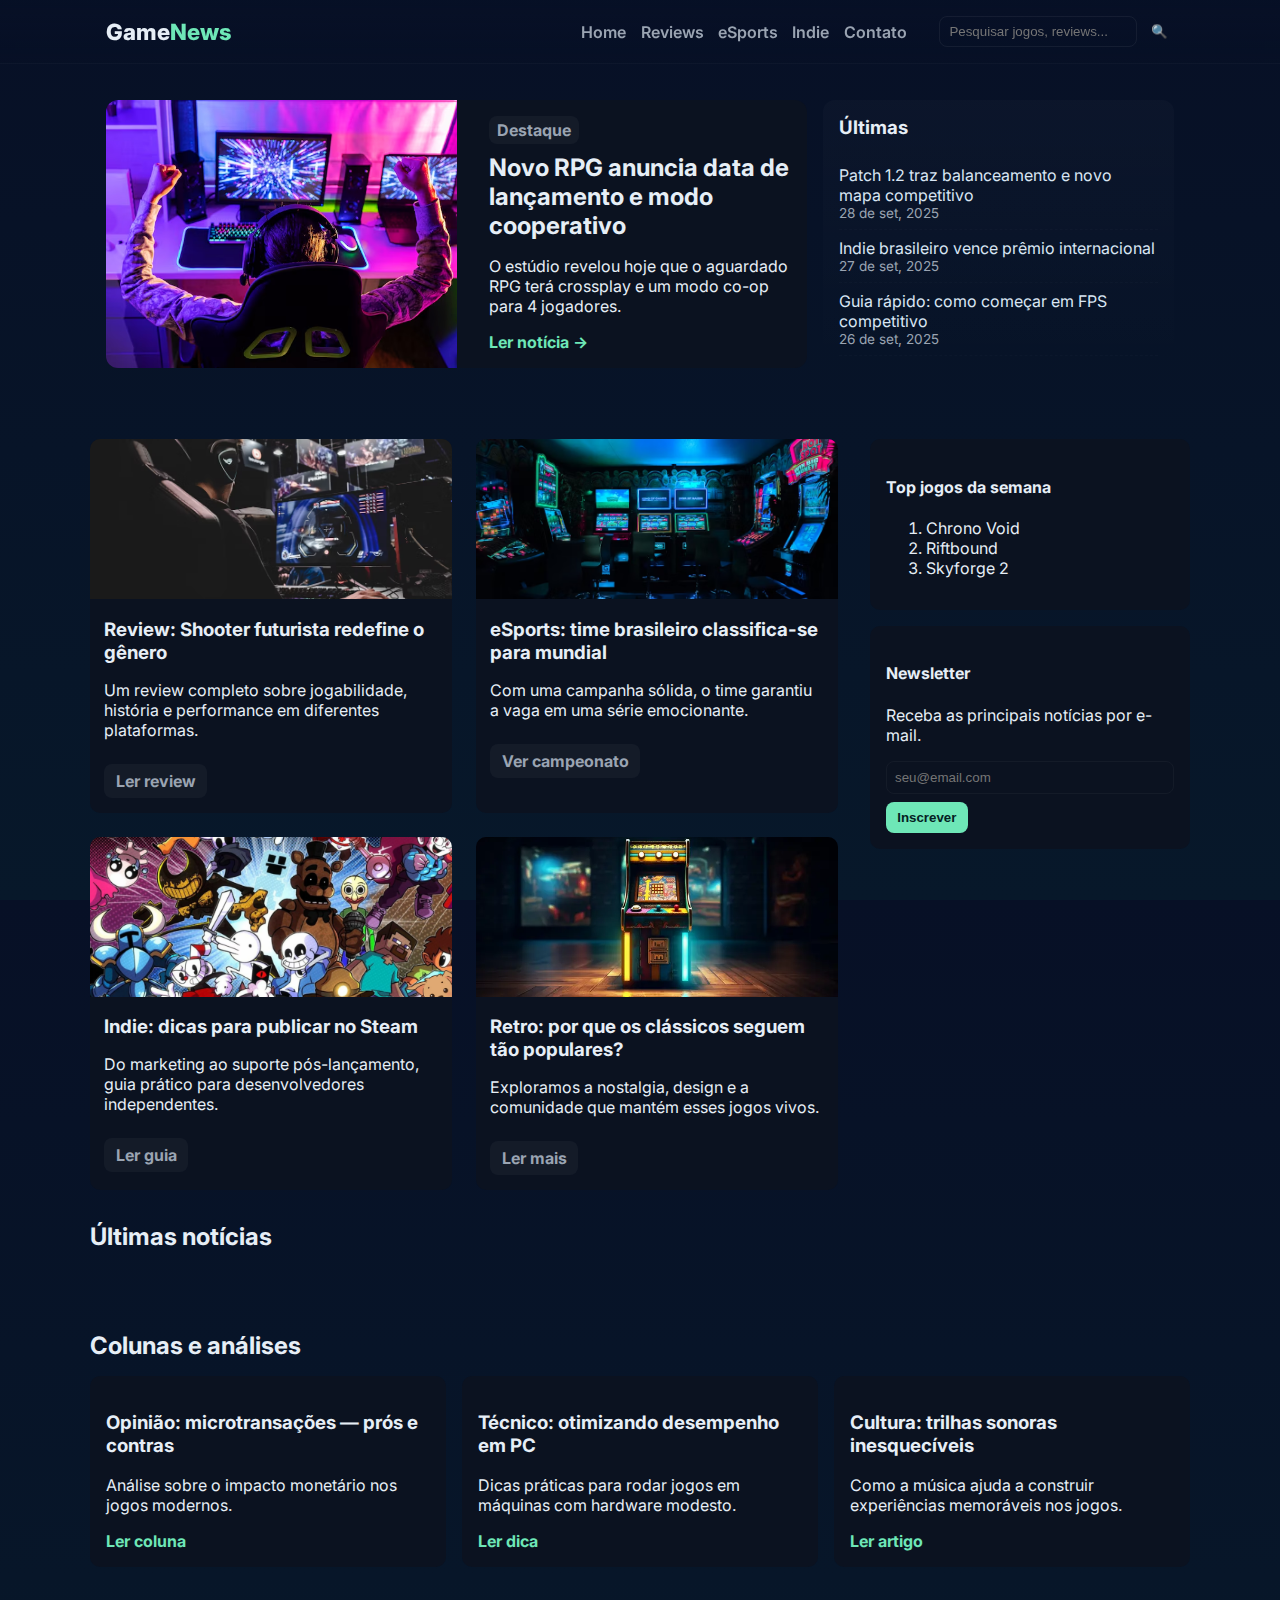
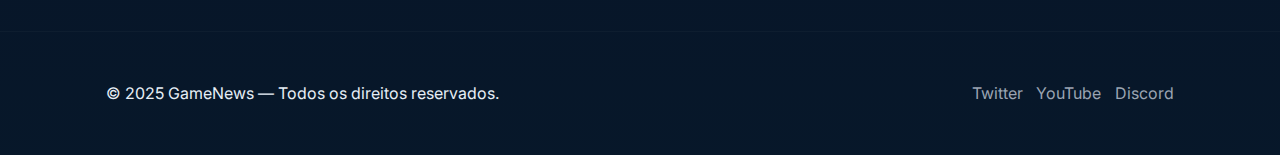
<file: Atividade 4/index.html>
<!doctype html>
<html lang="pt-BR">
<head>
  <meta charset="utf-8" />
  <meta name="viewport" content="width=device-width,initial-scale=1" />
  <title>GameNews — Notícias sobre Jogos</title>
  <link rel="stylesheet" href="styles.css">
  <link rel="preconnect" href="https://fonts.googleapis.com">
  <link rel="preconnect" href="https://fonts.gstatic.com" crossorigin>
  <link href="https://fonts.googleapis.com/css2?family=Inter:wght@300;400;600;700;800&display=swap" rel="stylesheet">
</head>
<body>
  <header class="site-header">
    <div class="container header-inner">
      <h1 class="logo">Game<span>News</span></h1>
      <nav class="main-nav" aria-label="Navegação principal">
        <a href="#home">Home</a>
        <a href="#reviews">Reviews</a>
        <a href="#esports">eSports</a>
        <a href="#indie">Indie</a>
        <a href="#contato">Contato</a>
      </nav>
      <form class="search" role="search" aria-label="Pesquisar notícias">
        <input type="search" placeholder="Pesquisar jogos, reviews..." aria-label="Pesquisar" />
        <button aria-label="Pesquisar">🔍</button>
      </form>
    </div>
  </header>

  <main>
    <section id="home" class="hero">
      <div class="container hero-grid">
        <article class="featured">
          <img src="img/hero-destaque.jpg" alt="Imagem destaque do jogo" />
          <div class="meta">
            <span class="tag">Destaque</span>
            <h2>Novo RPG anuncia data de lançamento e modo cooperativo</h2>
            <p>O estúdio revelou hoje que o aguardado RPG terá crossplay e um modo co-op para 4 jogadores.</p>
            <a class="read-more" href="#">Ler notícia →</a>
          </div>
        </article>

        <aside class="top-stories">
          <h3>Últimas</h3>
          <ul>
            <li>
              <a href="#">Patch 1.2 traz balanceamento e novo mapa competitivo</a>
              <time datetime="2025-09-28">28 de set, 2025</time>
            </li>
            <li>
              <a href="#">Indie brasileiro vence prêmio internacional</a>
              <time datetime="2025-09-27">27 de set, 2025</time>
            </li>
            <li>
              <a href="#">Guia rápido: como começar em FPS competitivo</a>
              <time datetime="2025-09-26">26 de set, 2025</time>
            </li>
          </ul>
        </aside>
      </div>
    </section>

    <section class="container grid-section">
      <h2 class="section-title">Últimas notícias</h2>

      <div class="articles-grid">
        <article class="card">
          <img src="img/shooter.jpg" alt="Imagem do artigo" />
          <div class="card-body">
            <h3>Review: Shooter futurista redefine o gênero</h3>
            <p>Um review completo sobre jogabilidade, história e performance em diferentes plataformas.</p>
            <a href="#" class="btn">Ler review</a>
          </div>
        </article>

        <article class="card">
          <img src="img/esports.jpg" alt="Imagem do artigo" />
          <div class="card-body">
            <h3>eSports: time brasileiro classifica-se para mundial</h3>
            <p>Com uma campanha sólida, o time garantiu a vaga em uma série emocionante.</p>
            <a href="#" class="btn">Ver campeonato</a>
          </div>
        </article>

        <article class="card">
          <img src="img/indie.jpg" alt="Imagem do artigo" />
          <div class="card-body">
            <h3>Indie: dicas para publicar no Steam</h3>
            <p>Do marketing ao suporte pós-lançamento, guia prático para desenvolvedores independentes.</p>
            <a href="#" class="btn">Ler guia</a>
          </div>
        </article>

        <article class="card">
          <img src="img/retro.jpg" alt="Imagem do artigo" />
          <div class="card-body">
            <h3>Retro: por que os clássicos seguem tão populares?</h3>
            <p>Exploramos a nostalgia, design e a comunidade que mantém esses jogos vivos.</p>
            <a href="#" class="btn">Ler mais</a>
          </div>
        </article>
      </div>

      <aside class="sidebar">
        <div class="widget">
          <h4>Top jogos da semana</h4>
          <ol>
            <li>Chrono Void</li>
            <li>Riftbound</li>
            <li>Skyforge 2</li>
          </ol>
        </div>

        <div class="widget">
          <h4>Newsletter</h4>
          <p>Receba as principais notícias por e-mail.</p>
          <form>
            <input type="email" placeholder="seu@email.com" aria-label="E-mail para newsletter" />
            <button>Inscrever</button>
          </form>
        </div>
      </aside>
    </section>

    <section class="container features">
      <h2 class="section-title">Colunas e análises</h2>
      <div class="feature-cards">
        <article>
          <h3>Opinião: microtransações — prós e contras</h3>
          <p>Análise sobre o impacto monetário nos jogos modernos.</p>
          <a href="#">Ler coluna</a>
        </article>
        <article>
          <h3>Técnico: otimizando desempenho em PC</h3>
          <p>Dicas práticas para rodar jogos em máquinas com hardware modesto.</p>
          <a href="#">Ler dica</a>
        </article>
        <article>
          <h3>Cultura: trilhas sonoras inesquecíveis</h3>
          <p>Como a música ajuda a construir experiências memoráveis nos jogos.</p>
          <a href="#">Ler artigo</a>
        </article>
      </div>
    </section>
  </main>

  <footer class="site-footer" id="contato">
    <div class="container footer-grid">
      <p>&copy; 2025 GameNews — Todos os direitos reservados.</p>
      <nav aria-label="Redes sociais">
        <a href="#">Twitter</a>
        <a href="#">YouTube</a>
        <a href="#">Discord</a>
      </nav>
    </div>
  </footer>

</body>
</html>
</file>
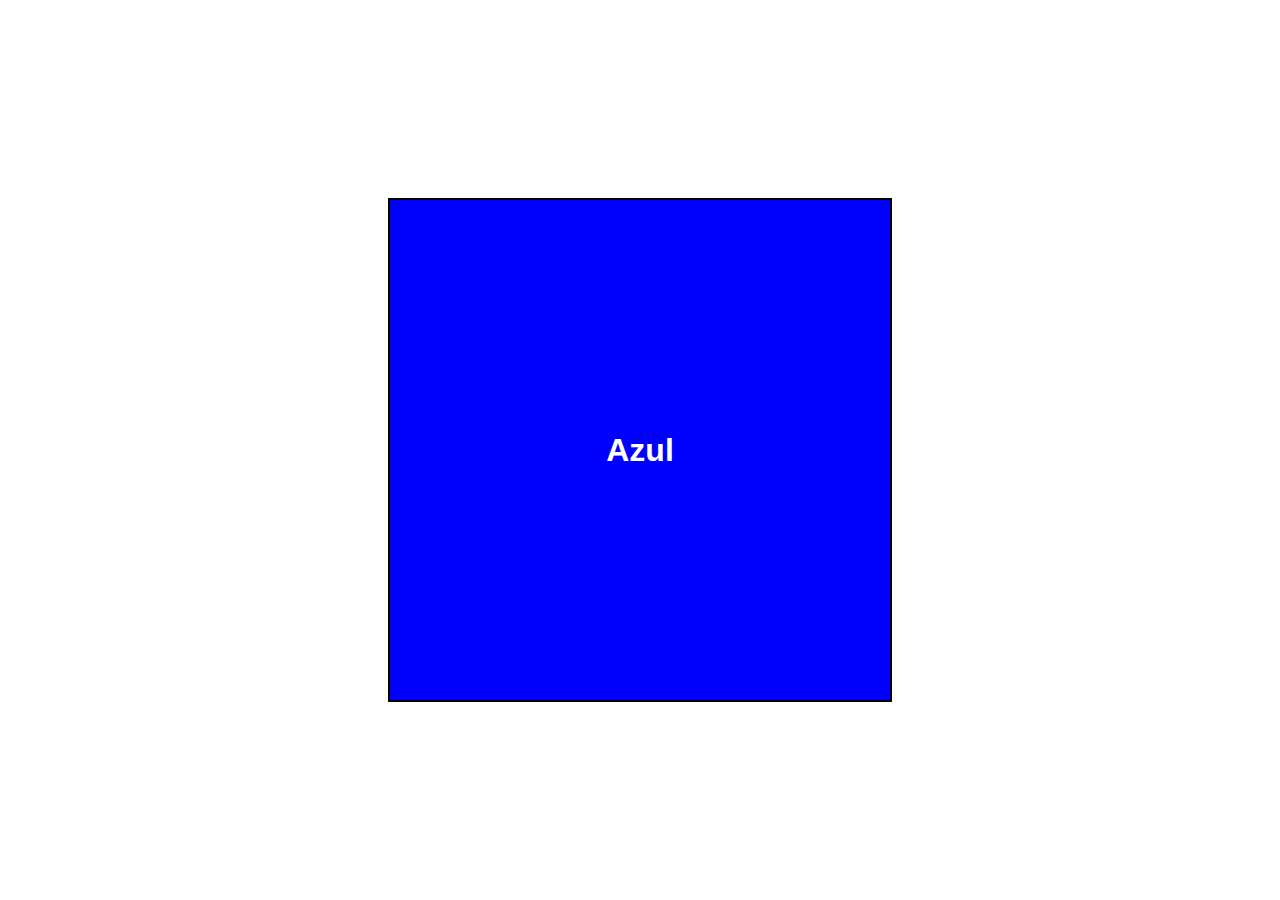
<file: Atividade 5/index.html>
<!DOCTYPE html>
<html lang="pt-BR">
<head>
  <meta charset="UTF-8">
  <meta name="viewport" content="width=device-width, initial-scale=1.0">
  <title>Atividade 5</title>
  <link rel="stylesheet" href="style.css">
</head>
<body>
  <div class="box">
    <h2></h2>
  </div>
</body>
</html>
</file>
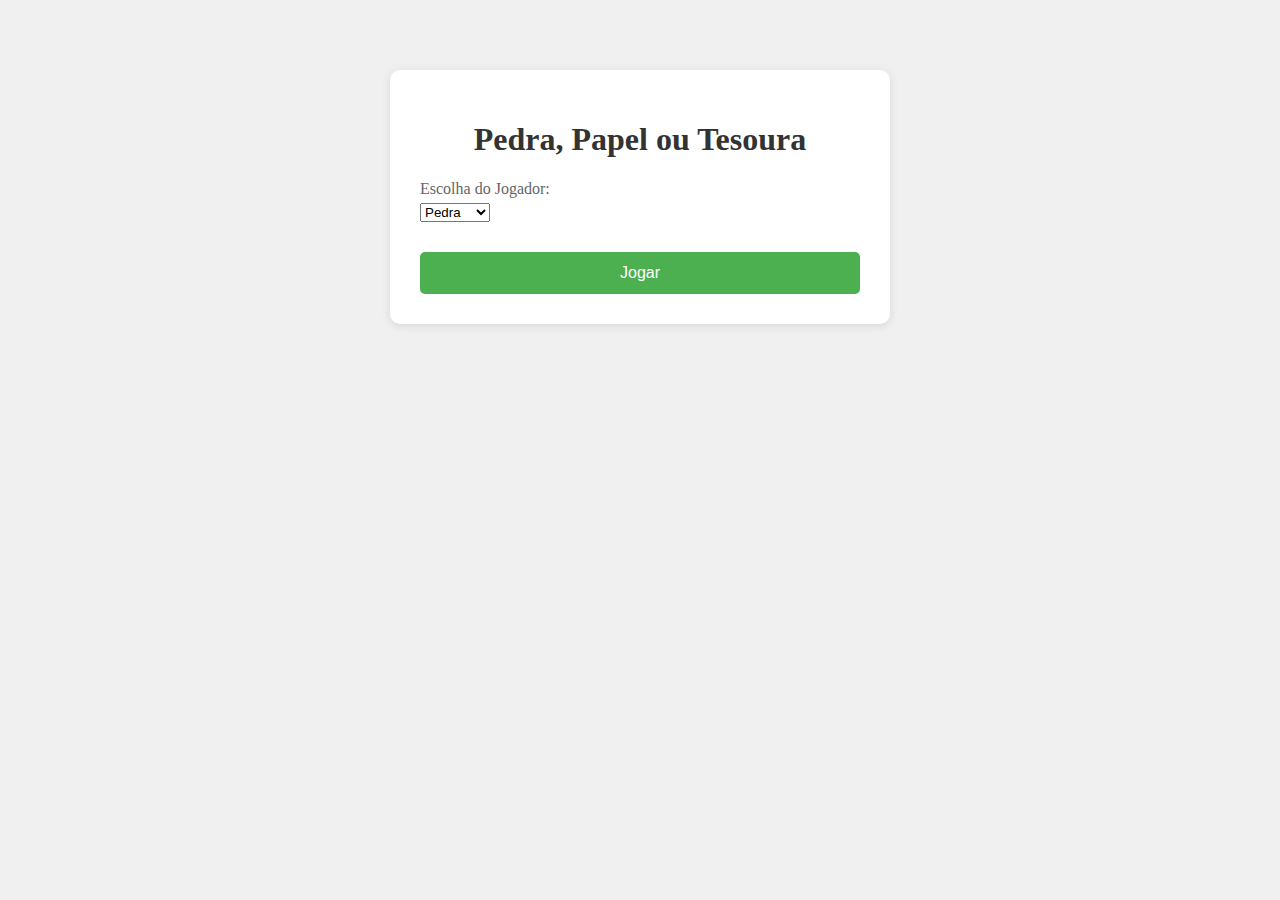
<file: Atividade7/index.html>
<!DOCTYPE html>
<html lang="pt-BR">
<head>
    <meta charset="UTF-8">
    <meta name="viewport" content="width=device-width, initial-scale=1.0">
    <title>Pedra, Papel ou Tesoura</title>
    <link rel="stylesheet" href="style.css">
    <script src="Atividade7.js" defer></script>
</head>
<body>
    <div class="container">
        <h1 id="alterar2">Pedra, Papel ou Tesoura</h1>
        
        <div class="input-group">
            <label  for="player-choice" id="alterar">Escolha do Jogador:</label>
            <select id="player-choice">
                <option value="pedra">Pedra</option>
                <option value="papel">Papel</option>
                <option value="tesoura">Tesoura</option>
            </select>
        </div>

        <button onclick="play();">Jogar</button>

        


    </div>
</body>
</html>
</file>
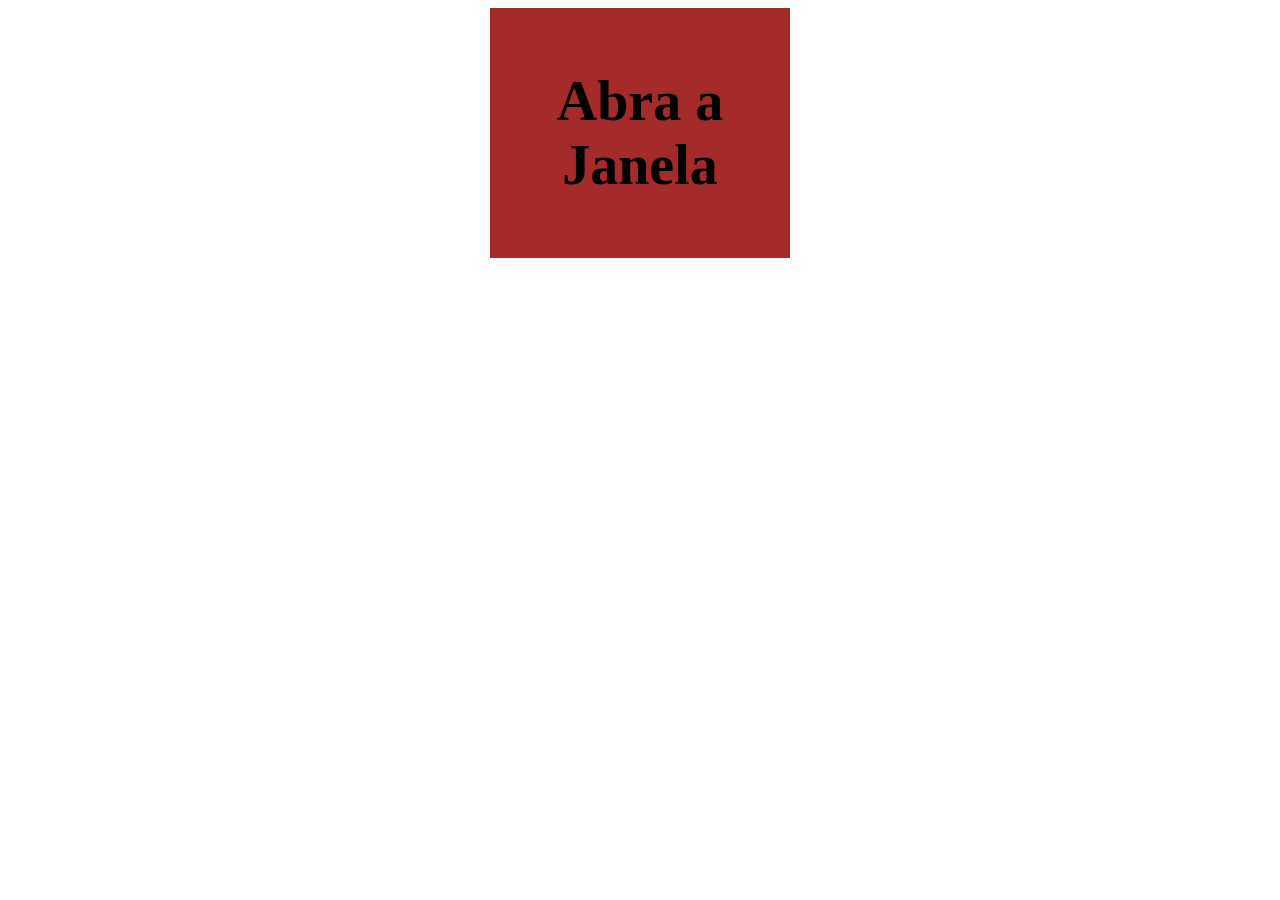
<file: Atividade13/Atividade13/atv13.html>
<!DOCTYPE html>
<html lang="pt-br">
<head>
    <meta charset="UTF-8">
    <meta name="viewport" content="width=device-width, initial-scale=1.0">
    <title>Atv13 Janelas</title>
    <script src="scriptAtv13.js" defer></script>
    <link rel="stylesheet" href="atv13.css">
</head>
<body>
    <div id="janela"> 
        Abra a Janela
    </div>
</body>
</html>
</file>
<file: Atividade 4/styles.css>
:root{
  --bg:#0f1724;
  --card:#0b1220;
  --muted:#9aa4b2;
  --accent:#6ee7b7;
  --glass: rgba(255,255,255,0.04);
  --radius:12px;
  font-family: 'Inter', system-ui, -apple-system, "Segoe UI", Roboto, 'Helvetica Neue', Arial;
}
*{box-sizing:border-box}
html,body{height:100%;margin:0;background:linear-gradient(180deg,#071026 0%, #07182a 100%);color:#e6eef6}
.container{max-width:1100px;margin:0 auto;padding:1rem}
.header-inner{display:flex;align-items:center;gap:1rem}
.site-header{position:sticky;top:0;background:linear-gradient(180deg, rgba(7,16,38,0.6), rgba(7,16,38,0.4));backdrop-filter:blur(6px);border-bottom:1px solid rgba(255,255,255,0.03);z-index:10}
.logo{font-weight:800;margin:0;font-size:1.4rem}
.logo span{color:var(--accent)}
.main-nav{margin-left:auto;display:flex;gap:0.9rem}
.main-nav a{color:var(--muted);text-decoration:none;font-weight:600}
.search{display:flex;gap:0.5rem;align-items:center;margin-left:1rem}
.search input{padding:0.45rem 0.6rem;border-radius:8px;border:1px solid rgba(255,255,255,0.06);background:transparent;color:inherit}
.search button{background:transparent;border:0;color:var(--muted);cursor:pointer}

.hero{padding:1.2rem 0}
.hero-grid{display:grid;grid-template-columns:2fr 1fr;gap:1rem;align-items:start}
.featured{background:var(--card);border-radius:var(--radius);overflow:hidden;display:flex;gap:1rem}
.featured img{width:50%;object-fit:cover}
.featured .meta{padding:1rem}
.tag{display:inline-block;background:var(--glass);padding:0.25rem 0.5rem;border-radius:8px;color:var(--muted);font-weight:700}
.featured h2{margin:0.6rem 0 0.4rem}
.read-more{color:var(--accent);text-decoration:none;font-weight:700}

.top-stories{background:linear-gradient(180deg, rgba(255,255,255,0.02), transparent);padding:1rem;border-radius:var(--radius)}
.top-stories h3{margin-top:0}
.top-stories ul{list-style:none;padding:0;margin:0}
.top-stories li{padding:0.5rem 0;border-bottom:1px dashed rgba(255,255,255,0.02)}
.top-stories a{color:#d9e6f4;text-decoration:none}
.top-stories time{display:block;color:var(--muted);font-size:0.85rem}

/* --- CORRIGIDO COM OPÇÃO 1 --- */
.grid-section{
  display:grid;
  grid-template-columns:minmax(0, 1fr) 320px;
  gap:2rem;
  padding:2rem 0;
  align-items:start;
}
.section-title{margin:0 0 1rem 0}
.articles-grid{
  display:grid;
  grid-template-columns:repeat(auto-fit, minmax(260px, 1fr));
  gap:1.5rem;
  width:100%;
}
.card{background:var(--card);border-radius:10px;overflow:hidden}
.card img{width:100%;height:160px;object-fit:cover}
.card-body{padding:0.9rem}
.card-body h3{margin:0 0 0.5rem}
.btn{display:inline-block;margin-top:0.5rem;padding:0.45rem 0.7rem;border-radius:8px;background:var(--glass);text-decoration:none;color:var(--muted);font-weight:700}

.sidebar .widget{background:var(--card);padding:1rem;border-radius:10px;margin-bottom:1rem}
.sidebar input{width:100%;padding:0.5rem;border-radius:8px;border:1px solid rgba(255,255,255,0.04);background:transparent;color:inherit}
.sidebar button{margin-top:0.5rem;padding:0.5rem 0.7rem;border-radius:8px;border:0;background:var(--accent);color:#042022;font-weight:700;cursor:pointer}

.features{padding:2rem 0}
.feature-cards{display:grid;grid-template-columns:repeat(3,1fr);gap:1rem}
.feature-cards article{background:var(--card);padding:1rem;border-radius:10px}
.feature-cards a{color:var(--accent);text-decoration:none;font-weight:700}

.site-footer{border-top:1px solid rgba(255,255,255,0.03);padding:1.2rem 0;margin-top:2rem}
.footer-grid{display:flex;justify-content:space-between;align-items:center}
.footer-grid nav a{color:var(--muted);text-decoration:none;margin-left:0.6rem}

@media (max-width:900px){
  .hero-grid{grid-template-columns:1fr}
  .featured img{display:none}
  .grid-section{grid-template-columns:1fr}
  .articles-grid{grid-template-columns:1fr}
  .feature-cards{grid-template-columns:1fr}
  .main-nav{display:none}
  .header-inner{justify-content:space-between}
}

@media (max-width:480px){
  .container{padding:0.6rem}
  .site-header{padding:0.4rem 0}
  .logo{font-size:1.1rem}
  .card img{height:120px}
}

.grid-section {
  display: grid;
  grid-template-columns: minmax(0, 1fr) 320px;
  gap: 2rem;
  padding: 2rem 0;
  align-items: start;
  grid-template-areas: 
    "articles sidebar";
}

.articles-grid {
  grid-area: articles;
  display: grid;
  grid-template-columns: repeat(auto-fit, minmax(260px, 1fr));
  gap: 1.5rem;
  width: 100%;
}

.sidebar {
  grid-area: sidebar;
}
.card, .featured, .top-stories, .widget{transition:transform 200ms ease, box-shadow 200ms ease}
.card:hover, .featured:hover, .widget:hover{transform:translateY(-6px);box-shadow:0 8px 30px rgba(2,6,23,0.6)}
</file>
<file: Atividade 5/style.css>
body {
  display: flex;
  justify-content: center;
  align-items: center;
  height: 100vh;
  margin: 0;
  font-family: Arial, sans-serif;
}

.box {
  width: 500px;
  height: 500px;
  display: flex;
  justify-content: center;
  align-items: center;
  border: 2px solid black;
}

h2 {
  font-size: 2rem;
  color: white;
}


@media (max-width: 420px) {
  .box {
    background: gray;
  }
  h2::before {
    content: "Cinza";
  }
}


@media (min-width: 421px) and (max-width: 768px) {
  .box {
    background: orange;
  }
  h2::before {
    content: "Laranja";
  }
}


@media (min-width: 769px) and (max-width: 1024px) {
  .box {
    background: hotpink;
  }
  h2::before {
    content: "Rosa";
  }
}


@media (min-width: 1025px) and (max-width: 1080px) {
  .box {
    background: red;
  }
  h2::before {
    content: "Vermelho";
  }
}


@media (min-width: 1081px) and (max-width: 1366px) {
  .box {
    background: blue;
  }
  h2::before {
    content: "Azul";
  }
}


@media (min-width: 1367px) and (max-width: 1920px) {
  .box {
    background: yellow;
  }
  h2::before {
    content: "Amarelo";
    color: black; 
  }
}


@media (min-width: 1921px) {
  .box {
    background: green;
  }
  h2::before {
    content: "Verde";
  }
}
</file>
<file: Atividade7/style.css>
body {
            max-width: 500px;
            margin: 50px auto;
            padding: 20px;
            background-color: #f0f0f0;
        }

        .container {
            background: white;
            padding: 30px;
            border-radius: 10px;
            box-shadow: 0 2px 10px rgba(0,0,0,0.1);
        }

        h1 {
            text-align: center;
            color: #333;
        }

        .input-group {
            margin: 20px 0;
        }

        label {
            display: block;
            margin-bottom: 5px;
            color: #666;
        }

        input {
            width: 100%;
            padding: 10px;
            font-size: 16px;
            border: 2px solid #ddd;
            border-radius: 5px;
        }

        button {
            width: 100%;
            padding: 12px;
            background-color: #4CAF50;
            color: white;
            border: none;
            border-radius: 5px;
            font-size: 16px;
            cursor: pointer;
            margin-top: 10px;
        }

        button:hover {
            background-color: #45a049;
        }

        .result {
            margin-top: 20px;
            padding: 15px;
            background-color: #f9f9f9;
            border-radius: 5px;
            min-height: 100px;
        }

        .score {
            margin-top: 20px;
            padding: 15px;
            background-color: #e3f2fd;
            border-radius: 5px;
            text-align: center;
        }

        .info {
            font-size: 12px;
            color: #999;
            text-align: center;
            margin-top: 10px;
        }
</file>
<file: Atividade13/Atividade13/atv13.css>
#janela{
    background-color: brown;
    width: 300px;
    height: 250px;
    font-size: 3.5rem;
    font-weight: bold;
    display: flex;
    align-items: center;
    text-align: center;
    margin: 0 auto;
}
</file>
